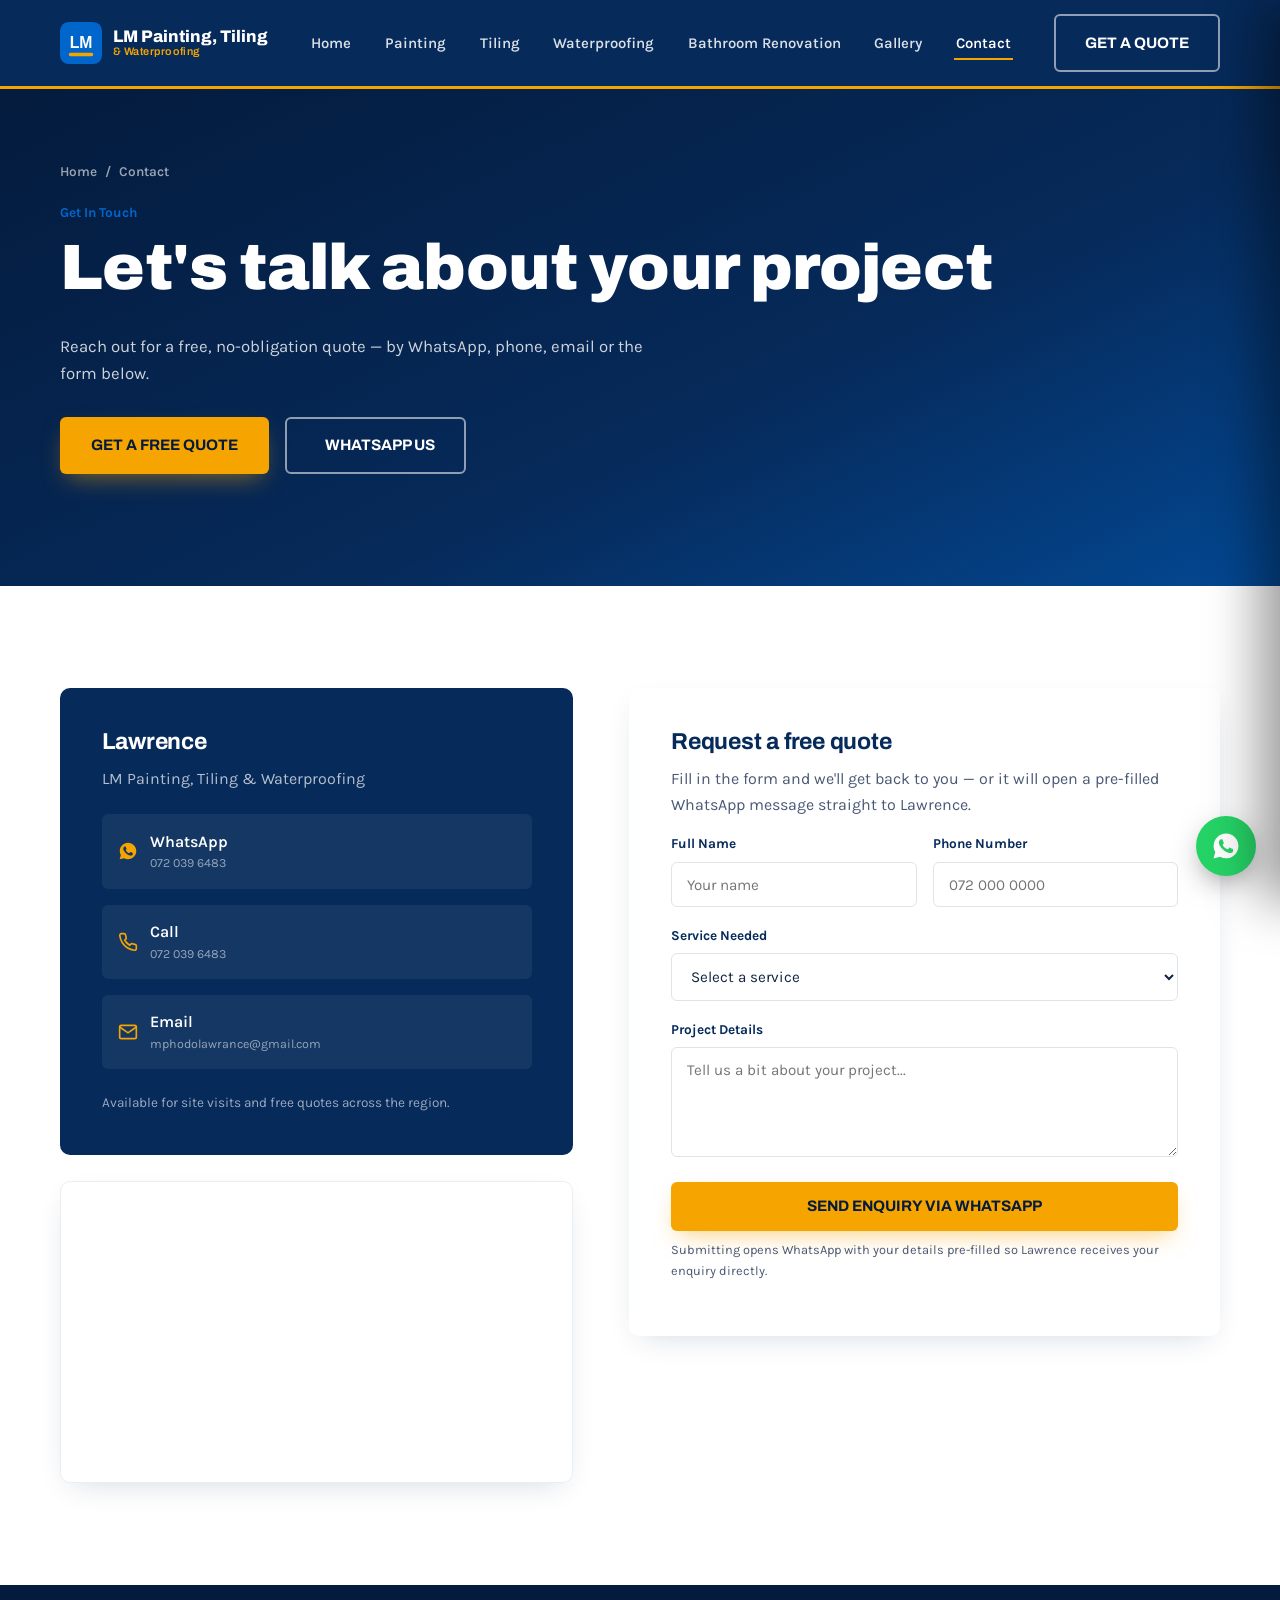
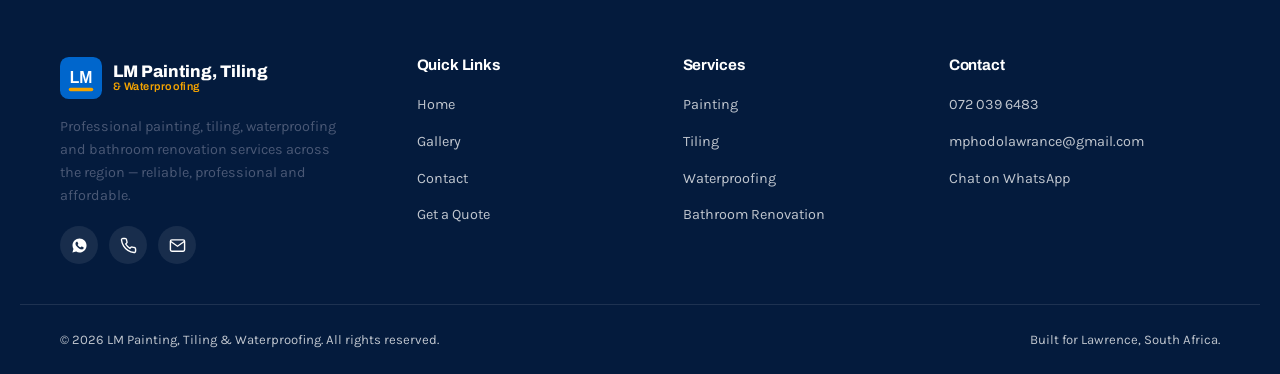
<file: contact.html>
<!DOCTYPE html>
<html lang="en">
<head>
<meta charset="UTF-8">
<meta name="viewport" content="width=device-width, initial-scale=1.0">
<title>Contact Us | LM Painting, Tiling & Waterproofing</title>
<meta name="description" content="Get a free quote from Lawrence — WhatsApp, call, email or fill in the contact form.">
<link rel="icon" href="data:image/svg+xml,<svg xmlns=%22http://www.w3.org/2000/svg%22 viewBox=%220 0 24 24%22><rect width=%2224%22 height=%2224%22 rx=%225%22 fill=%22%23062A5A%22/><text x=%2212%22 y=%2217%22 font-size=%2214%22 font-family=%22Arial%22 font-weight=%22bold%22 fill=%22%23F5A400%22 text-anchor=%22middle%22>LM</text></svg>">
<link rel="stylesheet" href="styles/style.css">
<link rel="stylesheet" href="styles/responsive.css">
</head>
<body>

<header class="site-header">
  <nav class="nav">
    <a href="index.html" class="brand">
      <svg class="brand-mark" viewBox="0 0 48 48" xmlns="http://www.w3.org/2000/svg">
        <rect width="48" height="48" rx="10" fill="#0066CC"/>
        <text x="24" y="30" font-family="Arial, sans-serif" font-weight="800" font-size="18" fill="#fff" text-anchor="middle">LM</text>
        <rect x="10" y="35" width="28" height="4" rx="2" fill="#F5A400"/>
      </svg>
      <span class="brand-text">
        <strong>LM Painting, Tiling</strong>
        <span>&amp; Waterproofing</span>
      </span>
    </a>

    <ul class="nav-links">
      <li><a href="index.html">Home</a></li>
      <li><a href="painting.html">Painting</a></li>
      <li><a href="tiling.html">Tiling</a></li>
      <li><a href="waterproofing.html">Waterproofing</a></li>
      <li><a href="bathroom-renovation.html">Bathroom Renovation</a></li>
      <li><a href="gallery.html">Gallery</a></li>
      <li><a href="contact.html" aria-current="page">Contact</a></li>
    </ul>

    <div class="nav-cta">
      <a href="contact.html" class="btn btn-outline">GET A QUOTE</a>
      <button class="hamburger" aria-label="Open menu" aria-expanded="false">
        <span></span><span></span><span></span>
      </button>
    </div>
  </nav>
</header>

<div class="scrim"></div>
<aside class="mobile-drawer" aria-label="Mobile navigation">
  <button class="mobile-drawer-close" aria-label="Close menu">&times;</button>
  <ul>
    <li><a href="index.html">Home</a></li>
      <li><a href="painting.html">Painting</a></li>
      <li><a href="tiling.html">Tiling</a></li>
      <li><a href="waterproofing.html">Waterproofing</a></li>
      <li><a href="bathroom-renovation.html">Bathroom Renovation</a></li>
      <li><a href="gallery.html">Gallery</a></li>
      <li><a href="contact.html" aria-current="page">Contact</a></li>
  </ul>
  <a href="contact.html" class="btn btn-gold btn-block">GET A QUOTE</a>
</aside>

<section class="page-hero">
  <div class="container">
    <div class="breadcrumb"><a href="index.html">Home</a> <span>/</span> <span>Contact</span></div>
    <div class="kicker">Get In Touch</div>
    <h1>Let's talk about your project</h1>
    <p class="page-hero-lead">Reach out for a free, no-obligation quote — by WhatsApp, phone, email or the form below.</p>
    <div class="hero-actions" style="margin-top:1.8rem;">
      <a href="contact.html" class="btn btn-gold">GET A FREE QUOTE</a>
      <a href="#" data-whatsapp class="btn btn-outline"><svg viewBox="0 0 24 24" fill="currentColor"><path d="M12.04 2C6.58 2 2.13 6.45 2.13 11.91c0 1.75.46 3.45 1.32 4.95L2 22l5.29-1.39a9.9 9.9 0 0 0 4.75 1.21h.01c5.46 0 9.9-4.45 9.9-9.91C21.96 6.45 17.5 2 12.04 2zm5.8 14.13c-.24.68-1.4 1.3-1.93 1.38-.5.08-1.12.11-1.8-.11-.42-.13-.96-.31-1.65-.6-2.9-1.25-4.79-4.17-4.94-4.37-.14-.19-1.18-1.57-1.18-3 0-1.42.75-2.12 1.02-2.41.26-.29.57-.36.76-.36.19 0 .38 0 .55.01.18.01.41-.07.64.49.24.58.81 2 .88 2.15.07.14.12.31.02.5-.09.19-.14.31-.28.48-.14.16-.29.36-.42.48-.14.14-.28.28-.12.55.16.28.71 1.18 1.53 1.91 1.05.94 1.93 1.23 2.21 1.37.28.14.44.12.6-.07.16-.19.68-.79.87-1.06.18-.28.37-.23.62-.14.26.09 1.63.77 1.91.91.28.14.47.21.53.33.07.12.07.68-.17 1.36z"/></svg> WHATSAPP US</a>
    </div>
  </div>
</section>

<section class="section">
  <div class="container contact-grid">

    <div class="reveal">
      <div class="contact-card">
        <h3>Lawrence</h3>
        <p style="color:rgba(255,255,255,0.7)">LM Painting, Tiling &amp; Waterproofing</p>
        <ul class="contact-methods">
          <li>
            <a href="#" data-whatsapp>
              <svg viewBox="0 0 24 24" fill="currentColor"><path d="M12.04 2C6.58 2 2.13 6.45 2.13 11.91c0 1.75.46 3.45 1.32 4.95L2 22l5.29-1.39a9.9 9.9 0 0 0 4.75 1.21h.01c5.46 0 9.9-4.45 9.9-9.91C21.96 6.45 17.5 2 12.04 2zm5.8 14.13c-.24.68-1.4 1.3-1.93 1.38-.5.08-1.12.11-1.8-.11-.42-.13-.96-.31-1.65-.6-2.9-1.25-4.79-4.17-4.94-4.37-.14-.19-1.18-1.57-1.18-3 0-1.42.75-2.12 1.02-2.41.26-.29.57-.36.76-.36.19 0 .38 0 .55.01.18.01.41-.07.64.49.24.58.81 2 .88 2.15.07.14.12.31.02.5-.09.19-.14.31-.28.48-.14.16-.29.36-.42.48-.14.14-.28.28-.12.55.16.28.71 1.18 1.53 1.91 1.05.94 1.93 1.23 2.21 1.37.28.14.44.12.6-.07.16-.19.68-.79.87-1.06.18-.28.37-.23.62-.14.26.09 1.63.77 1.91.91.28.14.47.21.53.33.07.12.07.68-.17 1.36z"/></svg>
              <span>WhatsApp<br><small>072 039 6483</small></span>
            </a>
          </li>
          <li>
            <a href="tel:+27720396483">
              <svg viewBox="0 0 24 24" fill="none" stroke="currentColor" stroke-width="2"><path d="M22 16.92v3a2 2 0 01-2.18 2 19.79 19.79 0 01-8.63-3.07 19.5 19.5 0 01-6-6 19.79 19.79 0 01-3.07-8.67A2 2 0 014.11 2h3a2 2 0 012 1.72c.127.96.361 1.903.7 2.81a2 2 0 01-.45 2.11L8.09 9.91a16 16 0 006 6l1.27-1.27a2 2 0 012.11-.45c.907.339 1.85.573 2.81.7A2 2 0 0122 16.92z"/></svg>
              <span>Call<br><small>072 039 6483</small></span>
            </a>
          </li>
          <li>
            <a href="mailto:mphodolawrance@gmail.com">
              <svg viewBox="0 0 24 24" fill="none" stroke="currentColor" stroke-width="2"><path d="M22 6l-10 7L2 6"/><rect x="2" y="4" width="20" height="16" rx="2"/></svg>
              <span>Email<br><small>mphodolawrance@gmail.com</small></span>
            </a>
          </li>
        </ul>
        <p style="color:rgba(255,255,255,0.6); font-size:0.85rem; margin:0;">Available for site visits and free quotes across the region.</p>
      </div>

      <div class="map-frame">
        <iframe src="https://www.google.com/maps?q=South%20Africa&output=embed" loading="lazy" referrerpolicy="no-referrer-when-downgrade" title="Service area map"></iframe>
      </div>
    </div>

    <div class="reveal">
      <div class="quote-form">
        <h3 style="color:var(--navy)">Request a free quote</h3>
        <p>Fill in the form and we'll get back to you — or it will open a pre-filled WhatsApp message straight to Lawrence.</p>
        <form id="quoteForm">
          <div class="form-row">
            <div class="form-group">
              <label for="name">Full Name</label>
              <input type="text" id="name" name="name" required placeholder="Your name">
            </div>
            <div class="form-group">
              <label for="phone">Phone Number</label>
              <input type="tel" id="phone" name="phone" required placeholder="072 000 0000">
            </div>
          </div>
          <div class="form-group">
            <label for="service">Service Needed</label>
            <select id="service" name="service" required>
              <option value="" disabled selected>Select a service</option>
              <option value="Painting">Painting</option>
              <option value="Tiling">Tiling</option>
              <option value="Waterproofing">Waterproofing</option>
              <option value="Bathroom Renovation">Bathroom Renovation</option>
              <option value="Multiple Services">Multiple Services</option>
            </select>
          </div>
          <div class="form-group">
            <label for="message">Project Details</label>
            <textarea id="message" name="message" placeholder="Tell us a bit about your project..."></textarea>
          </div>
          <button type="submit" class="btn btn-gold btn-block">SEND ENQUIRY VIA WHATSAPP</button>
          <p class="form-note">Submitting opens WhatsApp with your details pre-filled so Lawrence receives your enquiry directly.</p>
          <div class="form-success" id="formSuccess">Thanks! WhatsApp should now be open with your enquiry ready to send.</div>
        </form>
      </div>
    </div>

  </div>
</section>

<footer class="site-footer">
  <div class="container footer-grid">
    <div class="footer-brand">
      <a href="index.html" class="brand">
        <svg class="brand-mark" viewBox="0 0 48 48"><rect width="48" height="48" rx="10" fill="#0066CC"/><text x="24" y="30" font-family="Arial, sans-serif" font-weight="800" font-size="18" fill="#fff" text-anchor="middle">LM</text><rect x="10" y="35" width="28" height="4" rx="2" fill="#F5A400"/></svg>
        <span class="brand-text"><strong>LM Painting, Tiling</strong><span>&amp; Waterproofing</span></span>
      </a>
      <p class="footer-desc">Professional painting, tiling, waterproofing and bathroom renovation services across the region — reliable, professional and affordable.</p>
      <div class="footer-social">
        <a href="#" data-whatsapp aria-label="Chat on WhatsApp"><svg viewBox="0 0 24 24" fill="currentColor"><path d="M12.04 2C6.58 2 2.13 6.45 2.13 11.91c0 1.75.46 3.45 1.32 4.95L2 22l5.29-1.39a9.9 9.9 0 0 0 4.75 1.21h.01c5.46 0 9.9-4.45 9.9-9.91C21.96 6.45 17.5 2 12.04 2zm5.8 14.13c-.24.68-1.4 1.3-1.93 1.38-.5.08-1.12.11-1.8-.11-.42-.13-.96-.31-1.65-.6-2.9-1.25-4.79-4.17-4.94-4.37-.14-.19-1.18-1.57-1.18-3 0-1.42.75-2.12 1.02-2.41.26-.29.57-.36.76-.36.19 0 .38 0 .55.01.18.01.41-.07.64.49.24.58.81 2 .88 2.15.07.14.12.31.02.5-.09.19-.14.31-.28.48-.14.16-.29.36-.42.48-.14.14-.28.28-.12.55.16.28.71 1.18 1.53 1.91 1.05.94 1.93 1.23 2.21 1.37.28.14.44.12.6-.07.16-.19.68-.79.87-1.06.18-.28.37-.23.62-.14.26.09 1.63.77 1.91.91.28.14.47.21.53.33.07.12.07.68-.17 1.36z"/></svg></a>
        <a href="tel:+27720396483" aria-label="Call Lawrence"><svg viewBox="0 0 24 24" fill="none" stroke="currentColor" stroke-width="2"><path d="M22 16.92v3a2 2 0 01-2.18 2 19.79 19.79 0 01-8.63-3.07 19.5 19.5 0 01-6-6 19.79 19.79 0 01-3.07-8.67A2 2 0 014.11 2h3a2 2 0 012 1.72c.127.96.361 1.903.7 2.81a2 2 0 01-.45 2.11L8.09 9.91a16 16 0 006 6l1.27-1.27a2 2 0 012.11-.45c.907.339 1.85.573 2.81.7A2 2 0 0122 16.92z"/></svg></a>
        <a href="mailto:mphodolawrance@gmail.com" aria-label="Email Lawrence"><svg viewBox="0 0 24 24" fill="none" stroke="currentColor" stroke-width="2"><path d="M22 6l-10 7L2 6"/><rect x="2" y="4" width="20" height="16" rx="2"/></svg></a>
      </div>
    </div>

    <div class="footer-col">
      <h4>Quick Links</h4>
      <ul>
        <li><a href="index.html">Home</a></li>
        <li><a href="gallery.html">Gallery</a></li>
        <li><a href="contact.html">Contact</a></li>
        <li><a href="contact.html">Get a Quote</a></li>
      </ul>
    </div>

    <div class="footer-col">
      <h4>Services</h4>
      <ul>
        <li><a href="painting.html">Painting</a></li>
        <li><a href="tiling.html">Tiling</a></li>
        <li><a href="waterproofing.html">Waterproofing</a></li>
        <li><a href="bathroom-renovation.html">Bathroom Renovation</a></li>
      </ul>
    </div>

    <div class="footer-col">
      <h4>Contact</h4>
      <ul>
        <li><a href="tel:+27720396483">072 039 6483</a></li>
        <li><a href="mailto:mphodolawrance@gmail.com">mphodolawrance@gmail.com</a></li>
        <li><a href="#" data-whatsapp>Chat on WhatsApp</a></li>
      </ul>
    </div>
  </div>
  <div class="container footer-bottom">
    <span>&copy; <span id="year"></span> LM Painting, Tiling &amp; Waterproofing. All rights reserved.</span>
    <span>Built for Lawrence, South Africa.</span>
  </div>
</footer>

<a href="#" data-whatsapp class="whatsapp-float" aria-label="Chat on WhatsApp">
  <svg viewBox="0 0 24 24" fill="currentColor"><path d="M12.04 2C6.58 2 2.13 6.45 2.13 11.91c0 1.75.46 3.45 1.32 4.95L2 22l5.29-1.39a9.9 9.9 0 0 0 4.75 1.21h.01c5.46 0 9.9-4.45 9.9-9.91C21.96 6.45 17.5 2 12.04 2zm5.8 14.13c-.24.68-1.4 1.3-1.93 1.38-.5.08-1.12.11-1.8-.11-.42-.13-.96-.31-1.65-.6-2.9-1.25-4.79-4.17-4.94-4.37-.14-.19-1.18-1.57-1.18-3 0-1.42.75-2.12 1.02-2.41.26-.29.57-.36.76-.36.19 0 .38 0 .55.01.18.01.41-.07.64.49.24.58.81 2 .88 2.15.07.14.12.31.02.5-.09.19-.14.31-.28.48-.14.16-.29.36-.42.48-.14.14-.28.28-.12.55.16.28.71 1.18 1.53 1.91 1.05.94 1.93 1.23 2.21 1.37.28.14.44.12.6-.07.16-.19.68-.79.87-1.06.18-.28.37-.23.62-.14.26.09 1.63.77 1.91.91.28.14.47.21.53.33.07.12.07.68-.17 1.36z"/></svg>
</a>

<script src="scripts/main.js"></script>
<script src="scripts/gallery.js"></script>
</body>
</html>
</file>
<file: styles/style.css>
/* ============================================================
   LM PAINTING, TILING & WATERPROOFING
   Core stylesheet — design tokens, typography, components
   ============================================================ */

@import url('https://fonts.googleapis.com/css2?family=Archivo:wght@500;700;800;900&family=Karla:wght@400;500;600;700&display=swap');

:root {
  /* Brand palette — locked to the flyer */
  --navy: #062A5A;
  --navy-deep: #041b3d;
  --blue: #0066CC;
  --blue-bright: #1a7fe0;
  --white: #FFFFFF;
  --gold: #F5A400;
  --gold-dim: #d98f00;
  --grey: #F4F6F8;
  --text: #10233F;
  --text-soft: #4a5875;

  /* Type */
  --font-display: 'Archivo', sans-serif;
  --font-body: 'Karla', sans-serif;

  /* Rhythm */
  --gap: clamp(1rem, 2vw, 1.75rem);
  --section-pad: clamp(4rem, 8vw, 7rem);
  --radius-s: 6px;
  --radius-m: 10px;
  --shadow: 0 20px 50px -20px rgba(6, 42, 90, 0.35);
  --shadow-soft: 0 10px 30px -12px rgba(6, 42, 90, 0.2);

  --maxw: 1240px;
}

* { box-sizing: border-box; }
html { scroll-behavior: smooth; }

@media (prefers-reduced-motion: reduce) {
  html { scroll-behavior: auto; }
  *, *::before, *::after { animation-duration: 0.001ms !important; animation-iteration-count: 1 !important; transition-duration: 0.001ms !important; }
}

body {
  margin: 0;
  font-family: var(--font-body);
  color: var(--text);
  background: var(--white);
  line-height: 1.6;
  -webkit-font-smoothing: antialiased;
  overflow-x: hidden;
}

h1, h2, h3, h4 {
  font-family: var(--font-display);
  color: var(--navy);
  margin: 0 0 0.5em;
  line-height: 1.08;
  letter-spacing: -0.01em;
}

h1 { font-weight: 900; font-size: clamp(2.4rem, 5vw, 4.2rem); }
h2 { font-weight: 800; font-size: clamp(1.9rem, 3.4vw, 2.75rem); }
h3 { font-weight: 700; font-size: clamp(1.2rem, 1.8vw, 1.5rem); }

p { margin: 0 0 1em; color: var(--text-soft); }

a { color: inherit; text-decoration: none; }

img { max-width: 100%; display: block; }

.container {
  max-width: var(--maxw);
  margin: 0 auto;
  padding: 0 clamp(1.25rem, 4vw, 2.5rem);
}

:focus-visible {
  outline: 3px solid var(--gold);
  outline-offset: 3px;
}

/* ---------- Buttons ---------- */
.btn {
  display: inline-flex;
  align-items: center;
  gap: 0.6em;
  font-family: var(--font-display);
  font-weight: 700;
  font-size: 0.95rem;
  padding: 0.95em 1.9em;
  border-radius: var(--radius-s);
  border: 2px solid transparent;
  cursor: pointer;
  transition: transform 0.2s ease, box-shadow 0.2s ease, background 0.2s ease, color 0.2s ease, border-color .2s ease;
  white-space: nowrap;
}
.btn:active { transform: translateY(1px); }

.btn-gold {
  background: var(--gold);
  color: var(--navy-deep);
  box-shadow: 0 10px 24px -8px rgba(245, 164, 0, 0.55);
}
.btn-gold:hover { background: #ffb420; box-shadow: 0 14px 30px -8px rgba(245, 164, 0, 0.65); transform: translateY(-2px); }

.btn-outline {
  background: transparent;
  color: var(--white);
  border-color: rgba(255,255,255,0.55);
}
.btn-outline:hover { background: rgba(255,255,255,0.12); border-color: var(--white); transform: translateY(-2px); }

.btn-outline-navy {
  background: transparent;
  color: var(--navy);
  border-color: var(--navy);
}
.btn-outline-navy:hover { background: var(--navy); color: var(--white); transform: translateY(-2px); }

.btn-block { width: 100%; justify-content: center; }

/* ---------- Header / Nav ---------- */
.site-header {
  position: sticky;
  top: 0;
  z-index: 200;
  background: var(--navy);
  border-bottom: 3px solid var(--gold);
}

.nav {
  display: flex;
  align-items: center;
  justify-content: space-between;
  padding: 0.9rem clamp(1.25rem, 4vw, 2.5rem);
  max-width: var(--maxw);
  margin: 0 auto;
}

.brand {
  display: flex;
  align-items: center;
  gap: 0.7rem;
  color: var(--white);
}

.brand-mark {
  width: 42px;
  height: 42px;
  flex-shrink: 0;
}

.brand-text {
  font-family: var(--font-display);
  line-height: 1.1;
}
.brand-text strong {
  display: block;
  font-size: 1.05rem;
  font-weight: 800;
  color: var(--white);
}
.brand-text span {
  display: block;
  font-size: 0.68rem;
  letter-spacing: 0.04em;
  color: var(--gold);
  font-weight: 600;
}

.nav-links {
  display: flex;
  align-items: center;
  gap: 1.9rem;
  list-style: none;
  margin: 0;
  padding: 0;
}

.nav-links a {
  color: rgba(255,255,255,0.85);
  font-weight: 600;
  font-size: 0.93rem;
  position: relative;
  padding: 0.4rem 0.1rem;
  transition: color 0.2s ease;
}
.nav-links a::after {
  content: '';
  position: absolute;
  left: 0; bottom: -2px;
  width: 0; height: 2px;
  background: var(--gold);
  transition: width 0.25s ease;
}
.nav-links a:hover,
.nav-links a[aria-current="page"] { color: var(--white); }
.nav-links a:hover::after,
.nav-links a[aria-current="page"]::after { width: 100%; }

.nav-cta { display: flex; align-items: center; gap: 0.8rem; }

.hamburger {
  display: none;
  flex-direction: column;
  gap: 5px;
  background: none;
  border: none;
  cursor: pointer;
  padding: 8px;
}
.hamburger span {
  width: 26px;
  height: 3px;
  background: var(--white);
  border-radius: 2px;
  transition: transform 0.3s ease, opacity 0.3s ease;
}
.hamburger.active span:nth-child(1) { transform: translateY(8px) rotate(45deg); }
.hamburger.active span:nth-child(2) { opacity: 0; }
.hamburger.active span:nth-child(3) { transform: translateY(-8px) rotate(-45deg); }

.mobile-drawer {
  position: fixed;
  top: 0; right: 0;
  height: 100%;
  width: min(80vw, 330px);
  background: var(--navy-deep);
  z-index: 300;
  transform: translateX(100%);
  transition: transform 0.35s cubic-bezier(.4,0,.2,1);
  padding: 1.5rem;
  overflow-y: auto;
  box-shadow: -20px 0 50px rgba(0,0,0,0.4);
}
.mobile-drawer.open { transform: translateX(0); }
.mobile-drawer-close {
  background: none; border: none; color: var(--white);
  font-size: 1.8rem; cursor: pointer; margin-left: auto; display: block;
}
.mobile-drawer ul { list-style: none; padding: 0; margin: 2rem 0; }
.mobile-drawer li { border-bottom: 1px solid rgba(255,255,255,0.08); }
.mobile-drawer a {
  display: block;
  padding: 0.95rem 0.2rem;
  color: var(--white);
  font-family: var(--font-display);
  font-weight: 700;
  font-size: 1.05rem;
}
.scrim {
  position: fixed; inset: 0; background: rgba(4,15,35,0.6);
  z-index: 250; opacity: 0; pointer-events: none; transition: opacity 0.3s ease;
}
.scrim.open { opacity: 1; pointer-events: auto; }

/* ---------- Hero ---------- */
.hero {
  position: relative;
  background: linear-gradient(155deg, var(--navy-deep) 0%, var(--navy) 55%, var(--blue) 130%);
  color: var(--white);
  overflow: hidden;
  padding: clamp(3.5rem, 9vw, 6.5rem) 0 clamp(4rem, 10vw, 7rem);
}

.hero-grid {
  display: grid;
  grid-template-columns: 1.05fr 0.95fr;
  gap: clamp(2rem, 5vw, 4rem);
  align-items: center;
  max-width: var(--maxw);
  margin: 0 auto;
  padding: 0 clamp(1.25rem, 4vw, 2.5rem);
  position: relative;
  z-index: 2;
}

.hero-eyebrow {
  color: var(--gold);
  font-weight: 700;
  font-size: 0.85rem;
  letter-spacing: 0.02em;
  margin-bottom: 1rem;
}

.hero h1 { color: var(--white); }
.hero h1 .accent { color: var(--gold); }

.hero-lead {
  font-size: 1.1rem;
  color: rgba(255,255,255,0.82);
  max-width: 46ch;
  margin-bottom: 2rem;
}

.hero-actions {
  display: flex;
  gap: 1rem;
  flex-wrap: wrap;
  margin-bottom: 2.5rem;
}

.hero-trust {
  display: flex;
  gap: 1.6rem;
  flex-wrap: wrap;
  font-family: var(--font-display);
  font-weight: 700;
  font-size: 0.85rem;
  color: rgba(255,255,255,0.75);
}
.hero-trust span { display: flex; align-items: center; gap: 0.5rem; }
.hero-trust svg { width: 18px; height: 18px; color: var(--gold); }

.hero-visual { position: relative; }

.hero-shape-bg {
  position: absolute;
  inset: -20% -30% -20% -10%;
  background: radial-gradient(circle at 70% 30%, rgba(245,164,0,0.18), transparent 60%);
  z-index: 0;
}

/* ---------- Section scaffolding ---------- */
.section { padding: var(--section-pad) 0; }
.section-grey { background: var(--grey); }
.section-navy { background: var(--navy); color: var(--white); }
.section-navy h2, .section-navy h3 { color: var(--white); }
.section-navy p { color: rgba(255,255,255,0.75); }

.section-head {
  max-width: 640px;
  margin-bottom: clamp(2rem, 4vw, 3.2rem);
}
.section-head.center { margin-left: auto; margin-right: auto; text-align: center; }

.kicker {
  display: inline-block;
  color: var(--blue);
  font-weight: 700;
  font-size: 0.85rem;
  margin-bottom: 0.6rem;
}
.section-navy .kicker, .hero .kicker { color: var(--gold); }

/* reveal-on-scroll */
.reveal {
  opacity: 0;
  transform: translateY(26px);
  transition: opacity 0.7s ease, transform 0.7s ease;
}
.reveal.in-view { opacity: 1; transform: translateY(0); }

/* ---------- Service cards ---------- */
.services-grid {
  display: grid;
  grid-template-columns: repeat(4, 1fr);
  gap: var(--gap);
}

.service-card {
  background: var(--white);
  border-radius: var(--radius-m);
  overflow: hidden;
  box-shadow: var(--shadow-soft);
  border-top: 4px solid var(--blue);
  transition: transform 0.3s ease, box-shadow 0.3s ease;
  display: flex;
  flex-direction: column;
}
.service-card:hover {
  transform: translateY(-8px);
  box-shadow: var(--shadow);
}
.service-card .card-media {
  height: 150px;
  position: relative;
  overflow: hidden;
}
.service-card .card-media svg { width: 100%; height: 100%; }
.service-card .card-icon {
  position: absolute;
  bottom: -22px; left: 20px;
  width: 52px; height: 52px;
  background: var(--gold);
  border-radius: var(--radius-s);
  display: flex; align-items: center; justify-content: center;
  box-shadow: 0 8px 18px -6px rgba(0,0,0,0.35);
}
.service-card .card-icon svg { width: 26px; height: 26px; color: var(--navy-deep); }
.service-card .card-body { padding: 2rem 1.4rem 1.6rem; flex: 1; display: flex; flex-direction: column; }
.service-card h3 { margin-bottom: 0.5rem; }
.service-card p { flex: 1; font-size: 0.94rem; }
.service-card .card-link {
  color: var(--blue);
  font-weight: 700;
  font-size: 0.85rem;
  display: inline-flex;
  align-items: center;
  gap: 0.4rem;
  margin-top: 0.6rem;
}
.service-card .card-link svg { width: 14px; height: 14px; transition: transform 0.2s ease; }
.service-card .card-link:hover svg { transform: translateX(4px); }

/* ---------- Feature list (used across service pages) ---------- */
.feature-grid {
  display: grid;
  grid-template-columns: repeat(2, 1fr);
  gap: 1.4rem;
}
.feature-item {
  display: flex;
  gap: 1rem;
  background: var(--white);
  padding: 1.4rem;
  border-radius: var(--radius-m);
  box-shadow: var(--shadow-soft);
}
.feature-item .icon-wrap {
  width: 46px; height: 46px; flex-shrink: 0;
  background: var(--navy);
  border-radius: var(--radius-s);
  display: flex; align-items: center; justify-content: center;
}
.feature-item .icon-wrap svg { width: 22px; height: 22px; color: var(--gold); }
.feature-item h3 { font-size: 1.05rem; margin-bottom: 0.3rem; }
.feature-item p { font-size: 0.92rem; margin: 0; }

/* ---------- Split content (image/illustration + text) ---------- */
.split {
  display: grid;
  grid-template-columns: 1fr 1fr;
  gap: clamp(2rem, 5vw, 4rem);
  align-items: center;
}
.split.reverse .split-media { order: 2; }
.split-media svg, .split-media img { border-radius: var(--radius-m); box-shadow: var(--shadow); }

/* ---------- Process / steps ---------- */
.process-strip {
  display: grid;
  grid-template-columns: repeat(4, 1fr);
  gap: var(--gap);
}
.process-step {
  position: relative;
  padding: 1.6rem 1.4rem;
  background: var(--white);
  border-radius: var(--radius-m);
  border-left: 4px solid var(--gold);
  box-shadow: var(--shadow-soft);
}
.process-step h3 { font-size: 1rem; }
.process-step p { font-size: 0.88rem; margin: 0; }

/* ---------- Gallery ---------- */
.gallery-grid {
  display: grid;
  grid-template-columns: repeat(4, 1fr);
  gap: 0.9rem;
}
.gallery-item {
  position: relative;
  border-radius: var(--radius-s);
  overflow: hidden;
  cursor: pointer;
  aspect-ratio: 4/3.1;
  background: var(--navy);
}
.gallery-item img {
  width: 100%; height: 100%; object-fit: cover;
  transition: transform 0.45s ease;
}
.gallery-item:hover img { transform: scale(1.08); }
.gallery-item .gallery-overlay {
  position: absolute; inset: 0;
  background: linear-gradient(0deg, rgba(6,42,90,0.75) 0%, transparent 55%);
  opacity: 0;
  transition: opacity 0.3s ease;
  display: flex; align-items: flex-end; padding: 0.8rem;
}
.gallery-item:hover .gallery-overlay { opacity: 1; }
.gallery-overlay span { color: var(--white); font-family: var(--font-display); font-weight: 700; font-size: 0.82rem; }

.gallery-more-wrap { text-align: center; margin-top: 2.2rem; }

/* ---------- Lightbox modal ---------- */
.lightbox {
  position: fixed; inset: 0;
  background: rgba(4, 12, 28, 0.94);
  z-index: 500;
  display: flex;
  align-items: center;
  justify-content: center;
  opacity: 0;
  pointer-events: none;
  transition: opacity 0.3s ease;
}
.lightbox.open { opacity: 1; pointer-events: auto; }
.lightbox-stage {
  position: relative;
  max-width: min(90vw, 1000px);
  max-height: 86vh;
  width: 100%;
  display: flex;
  align-items: center;
  justify-content: center;
}
.lightbox-img {
  max-width: 100%;
  max-height: 86vh;
  border-radius: var(--radius-m);
  box-shadow: 0 30px 80px rgba(0,0,0,0.6);
  opacity: 0;
  transform: scale(0.96);
  transition: opacity 0.25s ease, transform 0.25s ease;
}
.lightbox-img.show { opacity: 1; transform: scale(1); }
.lightbox-close, .lightbox-prev, .lightbox-next {
  position: absolute;
  background: rgba(255,255,255,0.1);
  border: 1px solid rgba(255,255,255,0.25);
  color: var(--white);
  border-radius: 50%;
  width: 46px; height: 46px;
  display: flex; align-items: center; justify-content: center;
  cursor: pointer;
  transition: background 0.2s ease, transform 0.2s ease;
}
.lightbox-close:hover, .lightbox-prev:hover, .lightbox-next:hover { background: var(--gold); color: var(--navy-deep); }
.lightbox-close { top: -60px; right: 0; }
.lightbox-prev { left: -60px; top: 50%; transform: translateY(-50%); }
.lightbox-next { right: -60px; top: 50%; transform: translateY(-50%); }
.lightbox-prev:hover, .lightbox-next:hover { transform: translateY(-50%) scale(1.05); }
.lightbox-counter {
  position: absolute;
  bottom: -46px; left: 50%;
  transform: translateX(-50%);
  color: rgba(255,255,255,0.75);
  font-family: var(--font-display);
  font-weight: 700;
  font-size: 0.9rem;
  letter-spacing: 0.04em;
}
body.no-scroll { overflow: hidden; }

/* ---------- CTA band ---------- */
.cta-band {
  background: linear-gradient(120deg, var(--navy-deep), var(--navy) 60%, var(--blue));
  color: var(--white);
  border-radius: var(--radius-m);
  padding: clamp(2.4rem, 5vw, 3.5rem);
  display: flex;
  align-items: center;
  justify-content: space-between;
  gap: 2rem;
  flex-wrap: wrap;
  position: relative;
  overflow: hidden;
}
.cta-band::after {
  content: '';
  position: absolute;
  right: -10%; top: -40%;
  width: 320px; height: 320px;
  background: radial-gradient(circle, rgba(245,164,0,0.25), transparent 70%);
}
.cta-band h2 { color: var(--white); margin-bottom: 0.4rem; }
.cta-band p { color: rgba(255,255,255,0.75); margin: 0; }
.cta-band-actions { display: flex; gap: 1rem; flex-wrap: wrap; position: relative; z-index: 1; }

/* ---------- Trust bar ---------- */
.trust-bar {
  background: var(--white);
  border-bottom: 1px solid #eaeef2;
}
.trust-bar-inner {
  display: flex;
  justify-content: center;
  gap: clamp(1.5rem, 5vw, 4rem);
  padding: 1.4rem 0;
  flex-wrap: wrap;
}
.trust-bar-inner div {
  display: flex; align-items: center; gap: 0.6rem;
  font-family: var(--font-display);
  font-weight: 700;
  color: var(--navy);
  font-size: 0.95rem;
}
.trust-bar-inner svg { width: 20px; height: 20px; color: var(--gold); }

/* ---------- Before/after ---------- */
.ba-grid {
  display: grid;
  grid-template-columns: repeat(2, 1fr);
  gap: var(--gap);
}
.ba-card {
  background: var(--white);
  border-radius: var(--radius-m);
  overflow: hidden;
  box-shadow: var(--shadow-soft);
}
.ba-card .ba-imgs { display: grid; grid-template-columns: 1fr 1fr; }
.ba-card .ba-imgs > div { position: relative; aspect-ratio: 1/1; overflow: hidden; }
.ba-card .ba-imgs img { width: 100%; height: 100%; object-fit: cover; }
.ba-tag {
  position: absolute; top: 10px; left: 10px;
  background: var(--navy);
  color: var(--white);
  font-size: 0.7rem;
  font-weight: 700;
  padding: 0.25em 0.7em;
  border-radius: 4px;
  font-family: var(--font-display);
}
.ba-card:nth-child(even) .ba-tag.after { background: var(--gold); color: var(--navy-deep); }
.ba-card .ba-caption { padding: 1rem 1.2rem; }
.ba-card .ba-caption h3 { font-size: 1rem; margin: 0; }

/* ---------- Contact page ---------- */
.contact-grid {
  display: grid;
  grid-template-columns: 1fr 1.15fr;
  gap: clamp(2rem, 5vw, 3.5rem);
  align-items: flex-start;
}
.contact-card {
  background: var(--navy);
  color: var(--white);
  border-radius: var(--radius-m);
  padding: clamp(1.8rem, 4vw, 2.6rem);
}
.contact-card h3 { color: var(--white); }
.contact-methods { list-style: none; padding: 0; margin: 1.4rem 0; }
.contact-methods li { margin-bottom: 1rem; }
.contact-methods a {
  display: flex; align-items: center; gap: 0.8rem;
  padding: 0.9rem 1rem;
  background: rgba(255,255,255,0.06);
  border-radius: var(--radius-s);
  transition: background 0.2s ease, transform 0.2s ease;
  font-weight: 600;
}
.contact-methods a:hover { background: rgba(255,255,255,0.14); transform: translateX(4px); }
.contact-methods svg { width: 20px; height: 20px; color: var(--gold); flex-shrink: 0; }
.contact-methods small { display: block; color: rgba(255,255,255,0.55); font-weight: 400; font-size: 0.78rem; }

.quote-form {
  background: var(--white);
  border-radius: var(--radius-m);
  padding: clamp(1.8rem, 4vw, 2.6rem);
  box-shadow: var(--shadow-soft);
}
.form-row { display: grid; grid-template-columns: 1fr 1fr; gap: 1rem; }
.form-group { margin-bottom: 1.1rem; }
.form-group.full { grid-column: 1 / -1; }
label {
  display: block;
  font-weight: 700;
  font-size: 0.85rem;
  margin-bottom: 0.4rem;
  color: var(--navy);
}
input, select, textarea {
  width: 100%;
  padding: 0.85em 1em;
  border: 1.5px solid #dfe4ea;
  border-radius: var(--radius-s);
  font-family: var(--font-body);
  font-size: 0.95rem;
  color: var(--text);
  background: var(--white);
  transition: border-color 0.2s ease, box-shadow 0.2s ease;
}
input:focus, select:focus, textarea:focus {
  border-color: var(--blue);
  box-shadow: 0 0 0 4px rgba(0,102,204,0.12);
  outline: none;
}
textarea { resize: vertical; min-height: 110px; }
.form-note { font-size: 0.8rem; color: var(--text-soft); margin-top: 0.6rem; }
.form-success {
  display: none;
  background: #edf9f0;
  border: 1.5px solid #bfe8c9;
  color: #1c6b32;
  padding: 1rem 1.2rem;
  border-radius: var(--radius-s);
  font-weight: 600;
  margin-top: 1rem;
}
.form-success.show { display: block; }

.map-frame {
  border-radius: var(--radius-m);
  overflow: hidden;
  margin-top: 1.6rem;
  box-shadow: var(--shadow-soft);
  border: 1px solid #eaeef2;
}
.map-frame iframe { width: 100%; height: 300px; border: 0; display: block; }

/* ---------- Footer ---------- */
.site-footer {
  background: var(--navy-deep);
  color: rgba(255,255,255,0.75);
  padding: clamp(3rem, 6vw, 4.5rem) 0 1.5rem;
}
.footer-grid {
  display: grid;
  grid-template-columns: 1.4fr 1fr 1fr 1.2fr;
  gap: 2.5rem;
}
.footer-brand { color: var(--white); }
.footer-brand .brand-text strong { color: var(--white); }
.footer-desc { font-size: 0.9rem; max-width: 32ch; margin-top: 1rem; }
.footer-col h4 {
  color: var(--white);
  font-size: 0.95rem;
  text-transform: none;
  margin-bottom: 1.1rem;
}
.footer-col ul { list-style: none; padding: 0; margin: 0; }
.footer-col li { margin-bottom: 0.7rem; }
.footer-col a { font-size: 0.9rem; transition: color 0.2s ease; }
.footer-col a:hover { color: var(--gold); }
.footer-social { display: flex; gap: 0.7rem; margin-top: 1.2rem; }
.footer-social a {
  width: 38px; height: 38px;
  border-radius: 50%;
  background: rgba(255,255,255,0.08);
  display: flex; align-items: center; justify-content: center;
}
.footer-social a:hover { background: var(--gold); color: var(--navy-deep); }
.footer-social svg { width: 17px; height: 17px; }
.footer-bottom {
  border-top: 1px solid rgba(255,255,255,0.1);
  margin-top: 2.5rem;
  padding-top: 1.5rem;
  display: flex;
  justify-content: space-between;
  flex-wrap: wrap;
  gap: 0.8rem;
  font-size: 0.82rem;
}

/* ---------- Floating WhatsApp ---------- */
.whatsapp-float {
  position: fixed;
  bottom: 24px; right: 24px;
  width: 60px; height: 60px;
  background: #25D366;
  border-radius: 50%;
  display: flex; align-items: center; justify-content: center;
  box-shadow: 0 10px 30px -8px rgba(0,0,0,0.5);
  z-index: 150;
  transition: transform 0.25s ease, box-shadow 0.25s ease;
  animation: wa-pulse 2.6s ease-in-out infinite;
}
.whatsapp-float:hover { transform: scale(1.08); box-shadow: 0 14px 36px -8px rgba(0,0,0,0.6); }
.whatsapp-float svg { width: 30px; height: 30px; color: white; }
@keyframes wa-pulse {
  0%, 100% { box-shadow: 0 10px 30px -8px rgba(0,0,0,0.5), 0 0 0 0 rgba(37,211,102,0.5); }
  50% { box-shadow: 0 10px 30px -8px rgba(0,0,0,0.5), 0 0 0 10px rgba(37,211,102,0); }
}

/* ---------- Page hero banner (inner pages) ---------- */
.page-hero {
  background: linear-gradient(155deg, var(--navy-deep), var(--navy) 60%, var(--blue) 140%);
  color: var(--white);
  padding: clamp(3rem, 7vw, 4.5rem) 0;
  position: relative;
  overflow: hidden;
}
.page-hero .container { position: relative; z-index: 2; }
.page-hero h1 { color: var(--white); }
.breadcrumb {
  display: flex; gap: 0.5rem; align-items: center;
  font-size: 0.85rem; color: rgba(255,255,255,0.6);
  margin-bottom: 1rem; font-weight: 600;
}
.breadcrumb a:hover { color: var(--gold); }
.page-hero-lead { max-width: 60ch; color: rgba(255,255,255,0.8); font-size: 1.05rem; }

/* utility */
.text-center { text-align: center; }
.mt-lg { margin-top: 2.5rem; }
</file>
<file: styles/responsive.css>
/* ============================================================
   RESPONSIVE LAYER
   ============================================================ */

/* ----- Laptop / small desktop ----- */
@media (max-width: 1180px) {
  .services-grid { grid-template-columns: repeat(2, 1fr); }
  .gallery-grid { grid-template-columns: repeat(3, 1fr); }
  .footer-grid { grid-template-columns: 1.2fr 1fr 1fr; }
  .footer-grid .footer-col:last-child { grid-column: 1 / -1; }
}

/* ----- Tablet ----- */
@media (max-width: 960px) {
  .nav-links { display: none; }
  .nav-cta .btn-outline { display: none; }
  .hamburger { display: flex; }

  .hero-grid { grid-template-columns: 1fr; text-align: left; }
  .hero-visual { order: -1; max-width: 340px; margin: 0 auto 1rem; }
  .hero-actions { justify-content: flex-start; }

  .split, .split.reverse { grid-template-columns: 1fr; }
  .split .split-media { order: -1 !important; }

  .feature-grid { grid-template-columns: 1fr; }
  .process-strip { grid-template-columns: repeat(2, 1fr); }
  .ba-grid { grid-template-columns: 1fr; }

  .contact-grid { grid-template-columns: 1fr; }
  .form-row { grid-template-columns: 1fr; }

  .cta-band { flex-direction: column; align-items: flex-start; text-align: left; }

  .footer-grid { grid-template-columns: 1fr 1fr; gap: 2rem 1.5rem; }
  .footer-grid .footer-col:last-child { grid-column: auto; }
}

/* ----- Mobile ----- */
@media (max-width: 640px) {
  .services-grid { grid-template-columns: 1fr; }
  .gallery-grid { grid-template-columns: repeat(2, 1fr); gap: 0.6rem; }
  .process-strip { grid-template-columns: 1fr; }

  .hero { text-align: center; }
  .hero-grid { text-align: center; }
  .hero-lead { margin-left: auto; margin-right: auto; }
  .hero-actions { justify-content: center; }
  .hero-trust { justify-content: center; }

  .trust-bar-inner { gap: 1rem 1.6rem; }

  .footer-grid { grid-template-columns: 1fr; text-align: left; }
  .footer-bottom { flex-direction: column; text-align: center; }

  .lightbox-prev { left: 8px; }
  .lightbox-next { right: 8px; }
  .lightbox-close { top: 8px; right: 8px; }
  .lightbox-counter { bottom: 10px; }
  .lightbox-stage { max-width: 96vw; max-height: 78vh; }

  .cta-band-actions { width: 100%; }
  .cta-band-actions .btn { flex: 1; justify-content: center; }

  .whatsapp-float { width: 54px; height: 54px; bottom: 16px; right: 16px; }
}

@media (max-width: 420px) {
  .gallery-grid { grid-template-columns: repeat(2, 1fr); }
}
</file>
